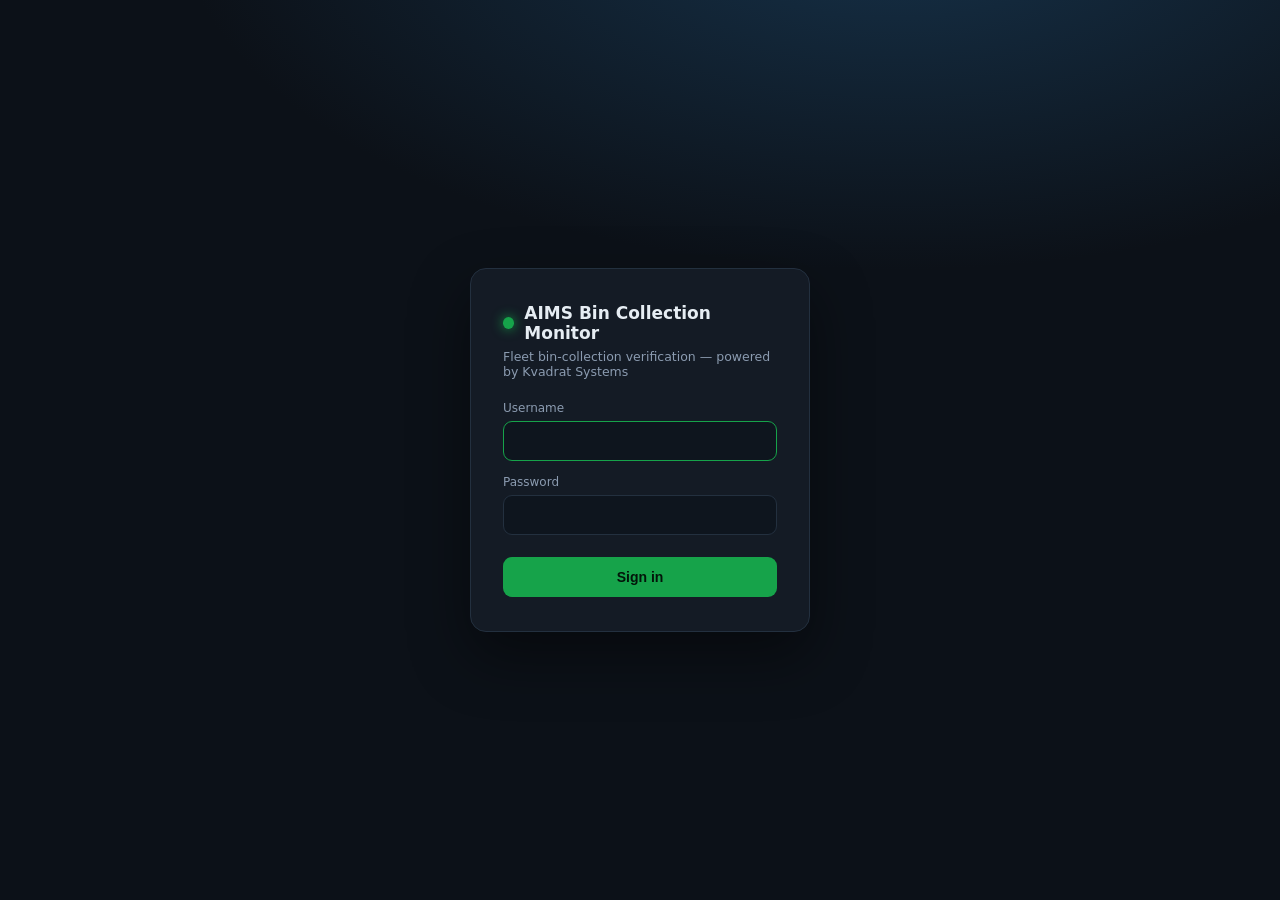
<file: bin-monitor/web/login.html>
<!DOCTYPE html>
<html lang="en">
<head>
<meta charset="utf-8"/>
<meta name="viewport" content="width=device-width, initial-scale=1"/>
<title>AIMS Bin Collection Monitor — Sign in</title>
<style>
  :root{--bg:#0c1118;--card:#141b25;--line:#23303f;--accent:#16a34a;--text:#e6edf3;--muted:#8b9bb0}
  *{box-sizing:border-box}
  body{margin:0;font-family:system-ui,-apple-system,Segoe UI,Roboto,sans-serif;background:
       radial-gradient(1200px 600px at 70% -10%,#16324a 0%,transparent 60%),var(--bg);
       color:var(--text);min-height:100vh;display:grid;place-items:center}
  .card{background:var(--card);border:1px solid var(--line);border-radius:16px;padding:34px 32px;
        width:340px;box-shadow:0 24px 60px rgba(0,0,0,.45)}
  .logo{display:flex;align-items:center;gap:10px;margin-bottom:6px}
  .dot{width:12px;height:12px;border-radius:50%;background:var(--accent);box-shadow:0 0 12px var(--accent)}
  h1{font-size:17px;margin:0}
  p.sub{color:var(--muted);font-size:12.5px;margin:4px 0 22px}
  label{display:block;font-size:12px;color:var(--muted);margin:14px 0 6px}
  input{width:100%;padding:11px 12px;background:#0e151e;border:1px solid var(--line);border-radius:9px;
        color:var(--text);font-size:14px}
  input:focus{outline:none;border-color:var(--accent)}
  button{width:100%;margin-top:22px;padding:12px;background:var(--accent);border:0;border-radius:9px;
         color:#03150a;font-weight:700;font-size:14px;cursor:pointer}
  .err{color:#f87171;font-size:12.5px;margin-top:14px;display:none}
  .err.show{display:block}
</style>
</head>
<body>
  <form class="card" method="post" action="/login">
    <div class="logo"><span class="dot"></span><h1>AIMS Bin Collection Monitor</h1></div>
    <p class="sub">Fleet bin-collection verification — powered by Kvadrat Systems</p>
    <label>Username</label>
    <input name="username" autocomplete="username" autofocus/>
    <label>Password</label>
    <input name="password" type="password" autocomplete="current-password"/>
    <button type="submit">Sign in</button>
    <div class="err" id="err">Invalid credentials. Try again.</div>
  </form>
  <script>
    if (new URLSearchParams(location.search).get('e')) document.getElementById('err').classList.add('show');
  </script>
</body>
</html>
</file>
